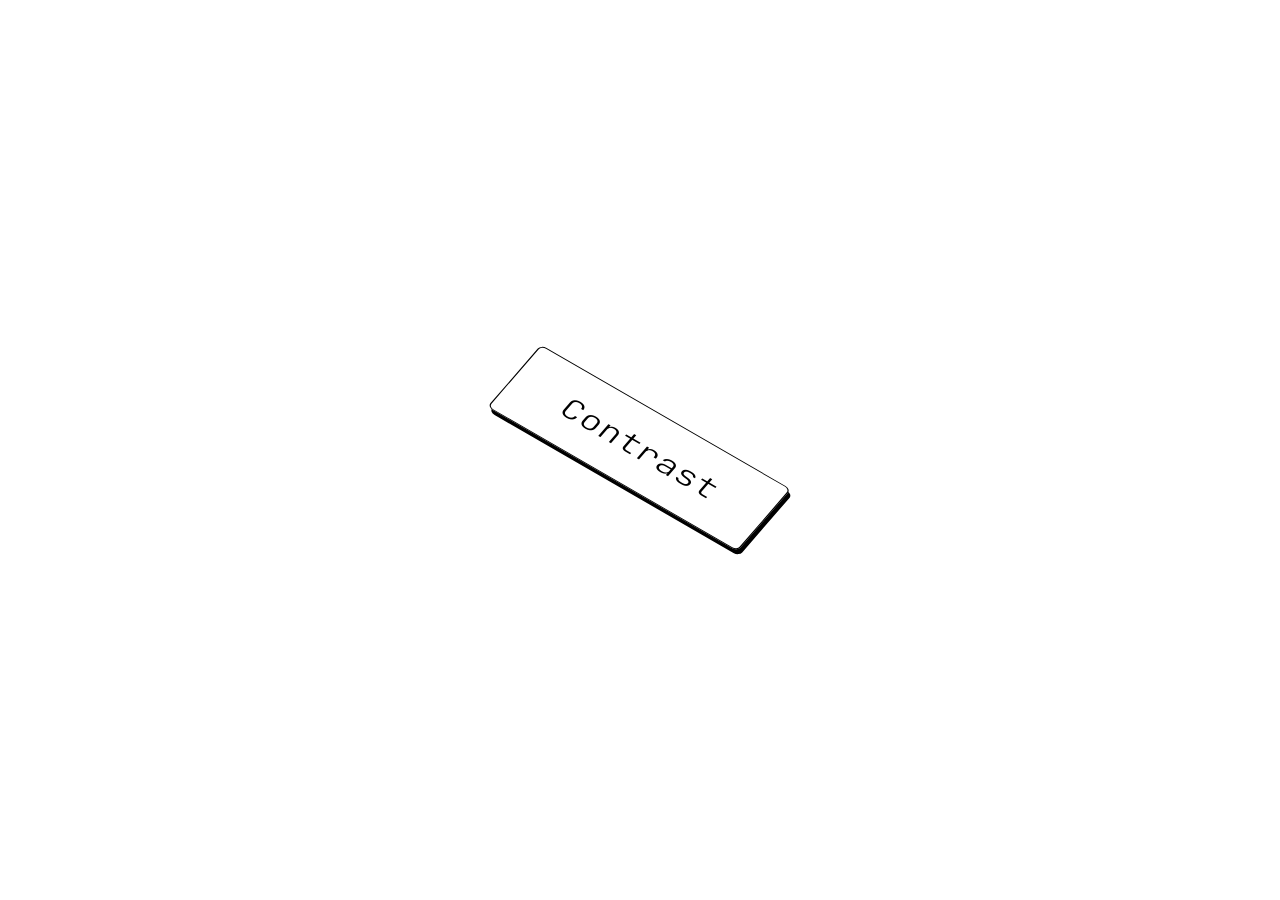
<file: index.html>
<!DOCTYPE html>
<html lang="en">

<head>
    <meta charset="UTF-8">
    <meta name="viewport" content="width=device-width, initial-scale=1.0">
    <title>Contrast</title>
    <link rel="preconnect" href="https://fonts.googleapis.com">
    <link rel="preconnect" href="https://fonts.gstatic.com" crossorigin>
    <link href="https://fonts.googleapis.com/css2?family=JetBrains+Mono:wght@200&display=swap" rel="stylesheet">

    <style>
        * {
            margin: 0;
            padding: 0;
        }

        body {
            transition: background-color 400ms linear;
        }

        #app {
            height: 100dvh;
            display: flex;
            align-items: center;
            justify-content: center;
        }

        .btn {
            font-family: "JetBrains Mono", monospace;
            font-optical-sizing: auto;
            font-weight: 200;
            font-size: 24pt;

            border: 0.1rem solid;
            border-radius: 0.35rem;
            padding: 0.75em 1.5em;

            background-color: inherit;
            color: inherit;

            box-shadow: 4px 4px 0px 0px;

            transform: skewY(30deg) skewX(-30deg) translateX(-2px) translateY(-2px);
            transition: all 100ms linear;

            cursor: pointer;
        }

        .btn:active {
            transform: skewY(30deg) skewX(-30deg) translateX(0px) translateY(0px);
            box-shadow: 0 0;
        }
    </style>
</head>

<body>
    <main id="app">
        <button id="btn" class="btn">Contrast</button>
    </main>
    <script>
        const btn = document.getElementById('btn');

        let current_bg = 'white';

        btn.addEventListener('click', () => {
            if (current_bg == 'black') {
                document.body.style.backgroundColor = 'white';
                document.body.style.color = 'black';
                current_bg = 'white';
            }
            else {
                document.body.style.backgroundColor = 'black'
                document.body.style.color = 'white'
                current_bg = 'black';
            }
        });
    </script>
</body>

</html>
</file>
